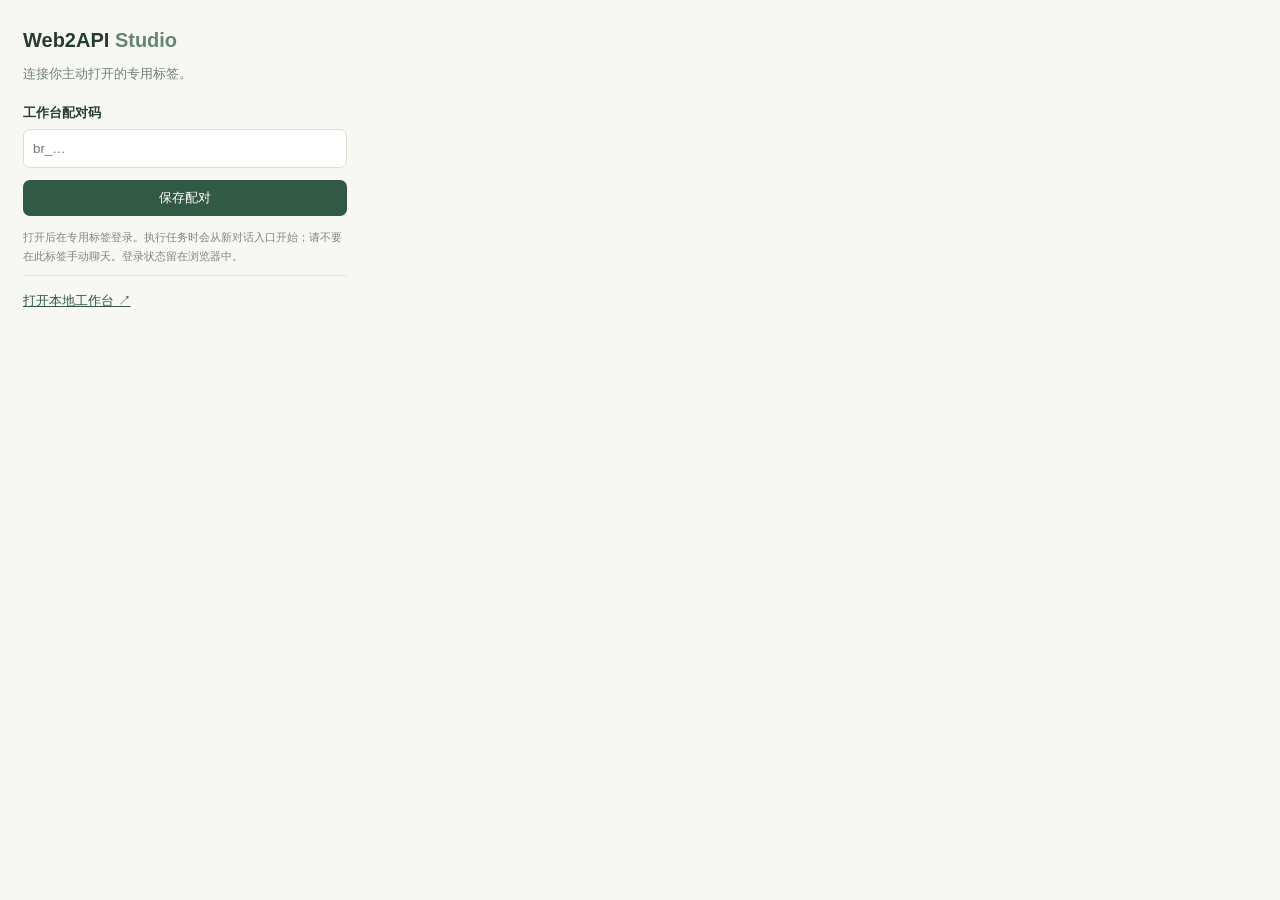
<file: browser-extension/popup.html>
<!doctype html><html lang="zh-CN"><head><meta charset="utf-8"><title>Web2API Studio</title><style>
*{box-sizing:border-box}body{width:370px;margin:0;padding:23px;background:#f7f8f3;color:#253c31;font:13px/1.7 -apple-system,sans-serif}h1{font-size:20px;margin:0}h1 span{color:#65866c}p{color:#718174;margin:6px 0 17px}label{display:block;margin:12px 0 5px;font-weight:600}input{width:100%;height:39px;border:1px solid #d7e0d3;border-radius:7px;padding:9px;background:white}button{border:0;border-radius:7px;background:#315944;color:white;padding:9px 13px;cursor:pointer}button:disabled{opacity:.5;cursor:wait}.secondary{background:#e8eee2;color:#315944}#save{width:100%;margin-top:12px}.site{border-top:1px solid #dfe6da;padding:14px 0;display:flex;align-items:center;gap:10px}.site strong{flex:1}.site button{font-size:12px;padding:7px 10px}.message{white-space:pre-wrap;color:#8b573a;margin:12px 0}a{color:#315944}small{display:block;color:#7d8978;font-size:11px}footer{border-top:1px solid #dfe6da;padding-top:14px;margin-top:9px}
</style><script src="popup.js" defer></script></head><body><h1>Web2API <span>Studio</span></h1><p>连接你主动打开的专用标签。</p><form id="pair-form"><label for="token">工作台配对码</label><input type="password" id="token" autocomplete="off" placeholder="br_…" required><button id="save">保存配对</button></form><div id="message" class="message" role="status"></div><div id="providers"></div><small>打开后在专用标签登录。执行任务时会从新对话入口开始；请不要在此标签手动聊天。登录状态留在浏览器中。</small><footer><a href="http://127.0.0.1:8765/#providers" target="_blank">打开本地工作台 ↗</a></footer></body></html>
</file>
